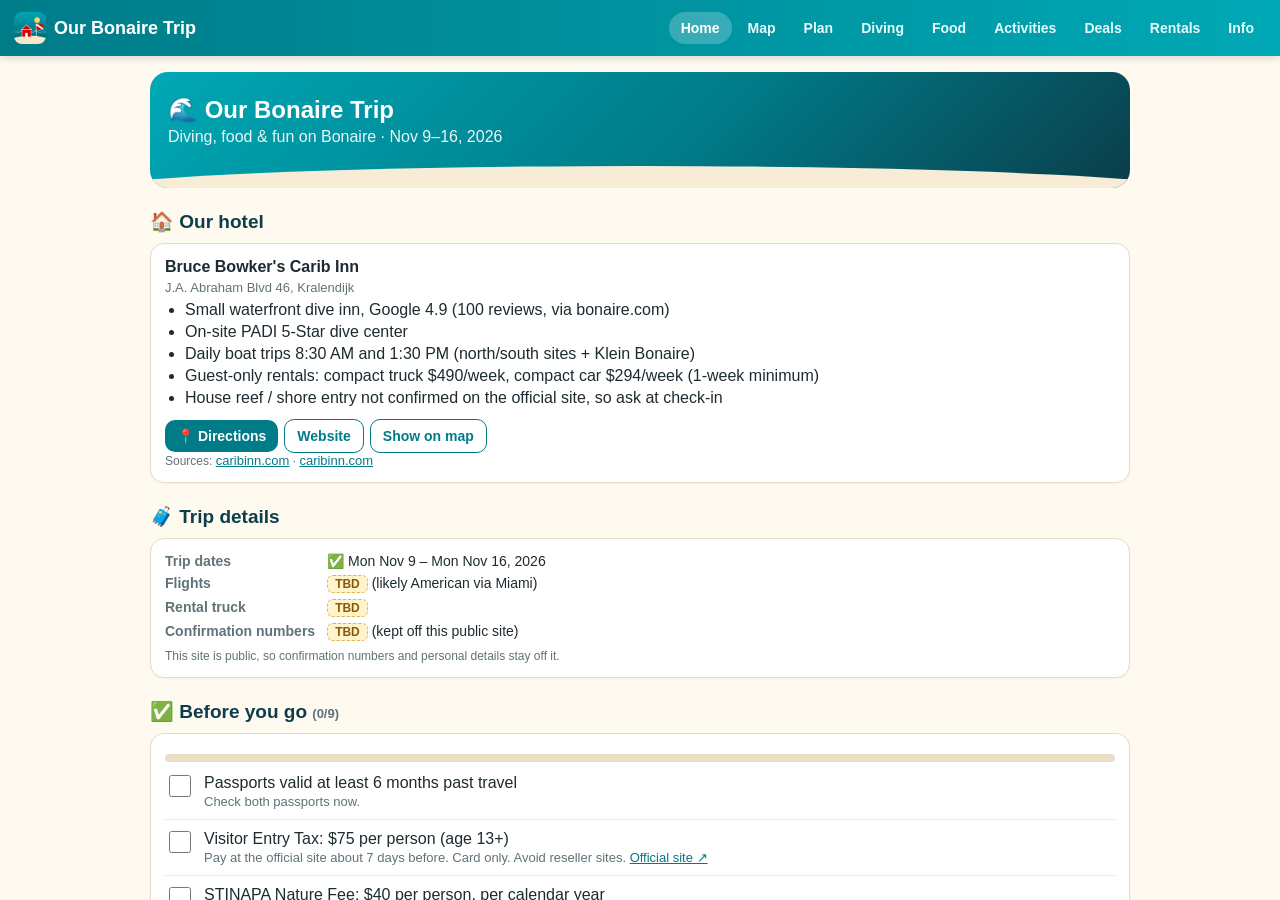
<file: index.html>
<!DOCTYPE html>
<html lang="en"><head><meta charset="utf-8">
<meta name="viewport" content="width=device-width, initial-scale=1, viewport-fit=cover">
<meta name="robots" content="noindex, nofollow">
<title>Our Bonaire Trip</title>
<meta name="description" content="Our Bonaire trip home base: map, diving, food, deals and info.">
<meta name="theme-color" content="#007c89">
<link rel="manifest" href="manifest.json">
<link rel="icon" type="image/png" sizes="192x192" href="icons/icon-192.png">
<link rel="icon" type="image/png" sizes="32x32" href="icons/favicon-32.png">
<link rel="apple-touch-icon" href="icons/apple-touch-icon.png">
<meta name="apple-mobile-web-app-capable" content="yes">
<meta name="mobile-web-app-capable" content="yes">
<meta name="apple-mobile-web-app-title" content="Bonaire">
<meta name="apple-mobile-web-app-status-bar-style" content="default">
<link rel="stylesheet" href="style.css">
</head><body>
<header class="top">
  <a class="brand" href="#home"><img src="icons/icon-192.png" alt=""><span>Our Bonaire Trip</span></a>
  <nav class="tabs" id="tabs"></nav>
</header>
<main id="main">
  <section id="v-home" class="view"></section>
  <section id="v-map" class="view mapview"><iframe id="mapframe" title="Bonaire map" loading="lazy"></iframe></section>
  <section id="v-itinerary" class="view"></section>
  <section id="v-diving" class="view"></section>
  <section id="v-food" class="view"></section>
  <section id="v-activities" class="view"></section>
  <section id="v-deals" class="view"></section>
  <section id="v-rentals" class="view"></section>
  <section id="v-info" class="view"></section>
</main>
<nav class="bottombar" id="bottombar"></nav>
<script src="activities.js"></script>
<script src="app.js"></script>
</body></html>
</file>
<file: style.css>
:root{--sea:#007c89;--sea2:#00a8b5;--deep:#0b3d4a;--sand:#f7ecd6;--sand2:#fffaf0;--coral:#ff7a59;--ink:#1d2b30;--mut:#5f7379;--card:#fff;--line:#e7dcc4;--top:56px;--bot:62px}
*{box-sizing:border-box}html,body{margin:0;height:100%}
body{font-family:-apple-system,BlinkMacSystemFont,"Segoe UI",Roboto,sans-serif;color:var(--ink);background:var(--sand2);-webkit-text-size-adjust:100%}
a{color:var(--sea)}
.top{position:fixed;top:0;left:0;right:0;height:var(--top);display:flex;align-items:center;gap:16px;padding:0 14px;background:linear-gradient(90deg,var(--sea),var(--sea2));color:#fff;z-index:50;box-shadow:0 2px 8px rgba(0,0,0,.15);padding-top:env(safe-area-inset-top)}
.brand{display:flex;align-items:center;gap:8px;color:#fff;text-decoration:none;font-weight:800;font-size:18px;white-space:nowrap}
.brand img{width:32px;height:32px;border-radius:8px}
.tabs{display:flex;gap:4px;margin-left:auto}
.tabs a,.bottombar a{text-decoration:none;color:inherit}
.tabs a{padding:8px 12px;border-radius:20px;font-weight:600;font-size:14px;color:#e6fbfd}
.tabs a.on{background:rgba(255,255,255,.22);color:#fff}
.bottombar{display:none}
main{position:absolute;top:var(--top);left:0;right:0;bottom:0;overflow:hidden}
.view{display:none;position:absolute;inset:0;overflow-y:auto;-webkit-overflow-scrolling:touch;padding:16px 16px 40px}
.view.on{display:block}
.view>.wrap{max-width:980px;margin:0 auto}
.mapview{padding:0}.mapview iframe{border:0;width:100%;height:100%;display:block}
@media (max-width:760px){
 .tabs{display:none}
 .bottombar{display:flex;position:fixed;left:0;right:0;bottom:0;height:calc(var(--bot) + env(safe-area-inset-bottom));padding-bottom:env(safe-area-inset-bottom);background:#fff;border-top:1px solid var(--line);z-index:50;box-shadow:0 -2px 8px rgba(0,0,0,.06)}
 .bottombar a{flex:1;display:flex;flex-direction:column;align-items:center;justify-content:center;font-size:11px;font-weight:600;color:var(--mut);gap:2px}
 .bottombar a .i{font-size:20px;line-height:1}
 .bottombar a.on{color:var(--sea)}
 .bottombar a.on .i{transform:scale(1.1)}
 main{bottom:calc(var(--bot) + env(safe-area-inset-bottom))}
 .view{padding:12px 12px 28px}
}
h1{font-size:24px;margin:4px 0 4px}h2{font-size:19px;margin:22px 0 8px;color:var(--deep)}h3{font-size:16px;margin:0 0 4px}
.hero{background:linear-gradient(135deg,#00a8b5 0%,#007c89 55%,#0b3d4a 100%);color:#fff;border-radius:18px;padding:20px 18px;position:relative;overflow:hidden}
.hero:after{content:"";position:absolute;left:-10%;right:-10%;bottom:-38px;height:60px;background:var(--sand);border-radius:50%}
.hero p{margin:4px 0 22px;opacity:.92}
.card{background:var(--card);border:1px solid var(--line);border-radius:14px;padding:14px;margin:10px 0;box-shadow:0 1px 3px rgba(0,0,0,.04)}
.grid{display:grid;grid-template-columns:repeat(auto-fill,minmax(280px,1fr));gap:10px}
.grid .card{margin:0}
.btn{display:inline-flex;align-items:center;gap:6px;background:var(--sea);color:#fff;text-decoration:none;border:0;border-radius:10px;padding:8px 12px;font-weight:700;font-size:14px;cursor:pointer;margin:6px 6px 0 0}
.btn.alt{background:#fff;color:var(--sea);border:1.5px solid var(--sea)}
.btn.sm{padding:5px 9px;font-size:13px}
.tbd{display:inline-block;background:#fff3cd;color:#8a5a00;border:1px dashed #e0b44c;border-radius:6px;padding:1px 7px;font-weight:700;font-size:12px}
.kv{display:grid;grid-template-columns:max-content 1fr;gap:6px 12px;font-size:14px}.kv b{color:var(--mut);font-weight:600}
ul.clean{margin:6px 0;padding-left:20px}ul.clean li{margin:4px 0}
.check{display:flex;gap:10px;align-items:flex-start;padding:10px 0;border-bottom:1px solid #f0e7d4}
.check:last-child{border-bottom:0}
.check input{width:22px;height:22px;margin-top:1px;accent-color:var(--sea);flex:none}
.check.done .t{text-decoration:line-through;color:var(--mut)}
.check .n{font-size:13px;color:var(--mut);margin-top:2px}
.progress{height:8px;background:#eadfc6;border-radius:6px;overflow:hidden;margin:6px 0 2px}.progress div{height:100%;background:var(--sea2)}
.chips{display:flex;flex-wrap:wrap;gap:6px;margin:8px 0}
.chip{border:1.5px solid var(--line);background:#fff;border-radius:18px;padding:5px 11px;font-size:13px;font-weight:600;cursor:pointer;color:var(--ink)}
.chip.on{background:var(--deep);border-color:var(--deep);color:#fff}
.dot{display:inline-block;width:11px;height:11px;border-radius:50%;margin-right:4px;vertical-align:-1px;border:1.5px solid #fff;box-shadow:0 0 0 1px rgba(0,0,0,.25)}
.meta{font-size:13px;color:var(--mut)}
.stars{color:#f5a623;font-size:17px;letter-spacing:1px}.score{font-weight:800;font-size:17px;margin-left:4px}
.vb{display:inline-block;color:#fff;border-radius:10px;padding:1px 8px;font-size:12px;font-weight:700}
.flag{font-size:13px;color:#8a4b00;background:#fff3e0;border-radius:6px;padding:5px 7px;margin-top:6px}
.rank{display:flex;gap:10px}.rank .num{font-size:20px;font-weight:800;color:var(--sea);min-width:28px}
.shallow{display:inline-block;background:#2e7d32;color:#fff;border-radius:10px;padding:1px 8px;font-size:12px;font-weight:700;vertical-align:1px}
.unrated{font-weight:800;color:var(--mut)}
.viewline{font-size:14px;margin-top:6px}
.dive-fig{margin:0 0 8px}
.dive-fig img{display:block;width:100%;max-height:220px;object-fit:cover;border-radius:10px;background:#e8f4f5}
.dive-fig figcaption{line-height:1.35;margin-top:4px}
.dive-card .small{margin-top:4px}
.src a{font-size:13px}
.small{font-size:12px;color:var(--mut)}
.price{font-weight:700;color:var(--deep)}
.foot{margin:30px 0 10px;text-align:center;font-size:12px;color:var(--mut)}
details summary{cursor:pointer;font-weight:700;color:var(--sea);margin-top:6px}
.filters{position:sticky;top:-12px;z-index:5;background:var(--sand2);padding:6px 0;border-bottom:1px solid var(--line)}
.count{font-weight:700;font-size:14px;margin:6px 0}
.tel{font-weight:800}

.week{display:grid;grid-template-columns:repeat(8,1fr);gap:4px;margin:10px 0}.week a{background:#fff;border:1px solid var(--line);border-radius:10px;padding:6px 2px;text-align:center;text-decoration:none;color:var(--ink);display:flex;flex-direction:column;font-size:12px}.week a span{font-size:16px;font-weight:700}
.tag{font-size:11px;background:#eee;color:var(--mut);border-radius:8px;padding:2px 6px;font-weight:600;vertical-align:middle}
@media(max-width:480px){.bottombar a{font-size:9.5px}.bottombar a .i{font-size:18px}}
/* Activities */
.act{padding:0;overflow:hidden;display:flex;flex-direction:column}
.act>*:not(figure){margin-left:14px;margin-right:14px}
.act-fig{margin:0 0 10px;position:relative}
.act-fig img{display:block;width:100%;height:auto;aspect-ratio:3/2;object-fit:cover;background:#e8f4f5}
.act-fig figcaption{padding:4px 14px 0;line-height:1.35}
.act-fig figcaption a{color:var(--mut)}
.act-heart{position:absolute;top:8px;right:8px;width:44px;height:44px;border-radius:50%;border:0;background:rgba(255,255,255,.92);font-size:24px;line-height:1;color:var(--coral);cursor:pointer;box-shadow:0 1px 4px rgba(0,0,0,.25)}
.act-heart.on{background:var(--coral);color:#fff}
.act-cat{font-size:11px;font-weight:700;text-transform:uppercase;letter-spacing:.5px;color:var(--sea);margin-bottom:2px}
.act-kv{font-size:13px;margin:6px 14px}
.act-row{display:grid;grid-template-columns:24px 1fr;gap:4px;margin:3px 0;font-size:13px}
.act-row b{font-weight:400}
.act-desc{font-size:14px;margin:6px 14px}
.act details{font-size:14px}
.act-btns{margin-top:auto!important;padding:8px 0 14px}
.act-bar{display:flex;flex-wrap:wrap;align-items:center;gap:8px;margin:4px 0}
.act-bar .btn{margin:0}
.act-pre{flex-basis:100%;white-space:pre-wrap;font-size:12px;background:#fff;border:1px solid var(--line);border-radius:8px;padding:8px;margin:0;max-height:160px;overflow:auto;user-select:all}
</file>
